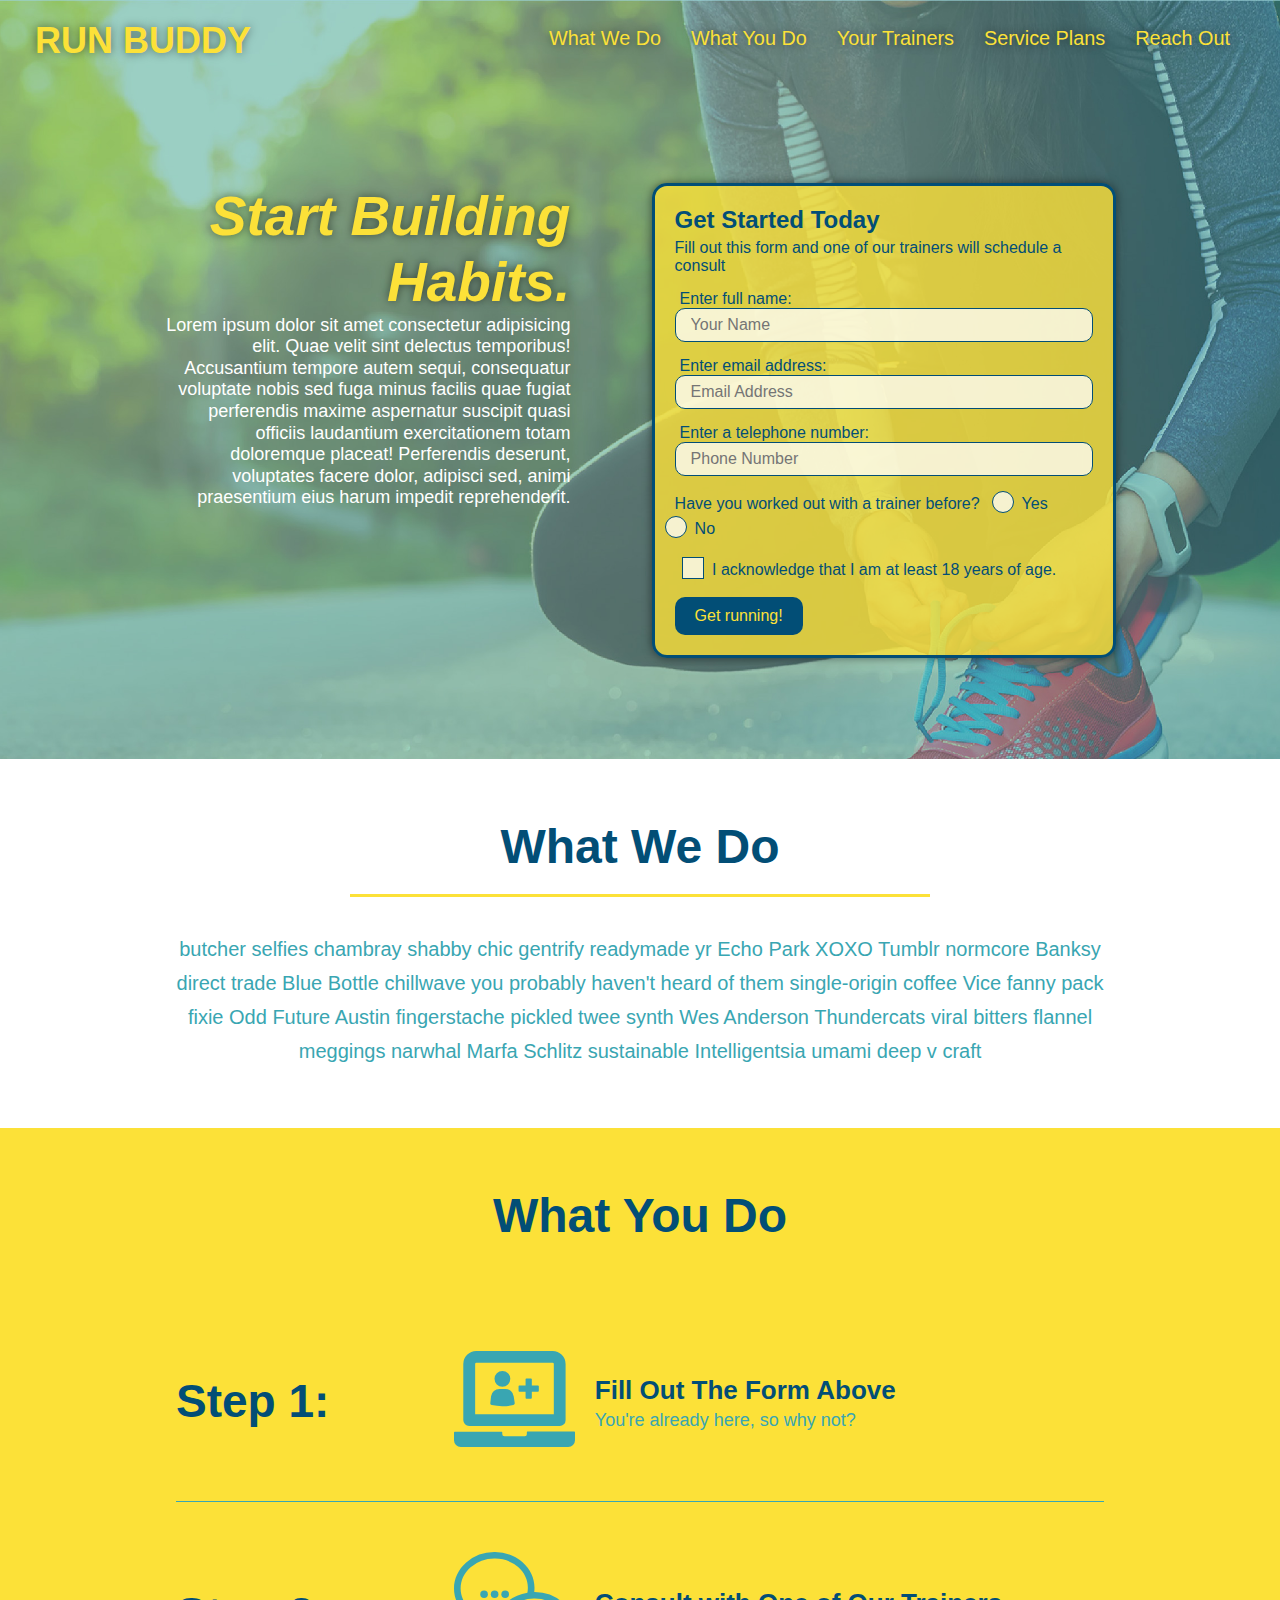
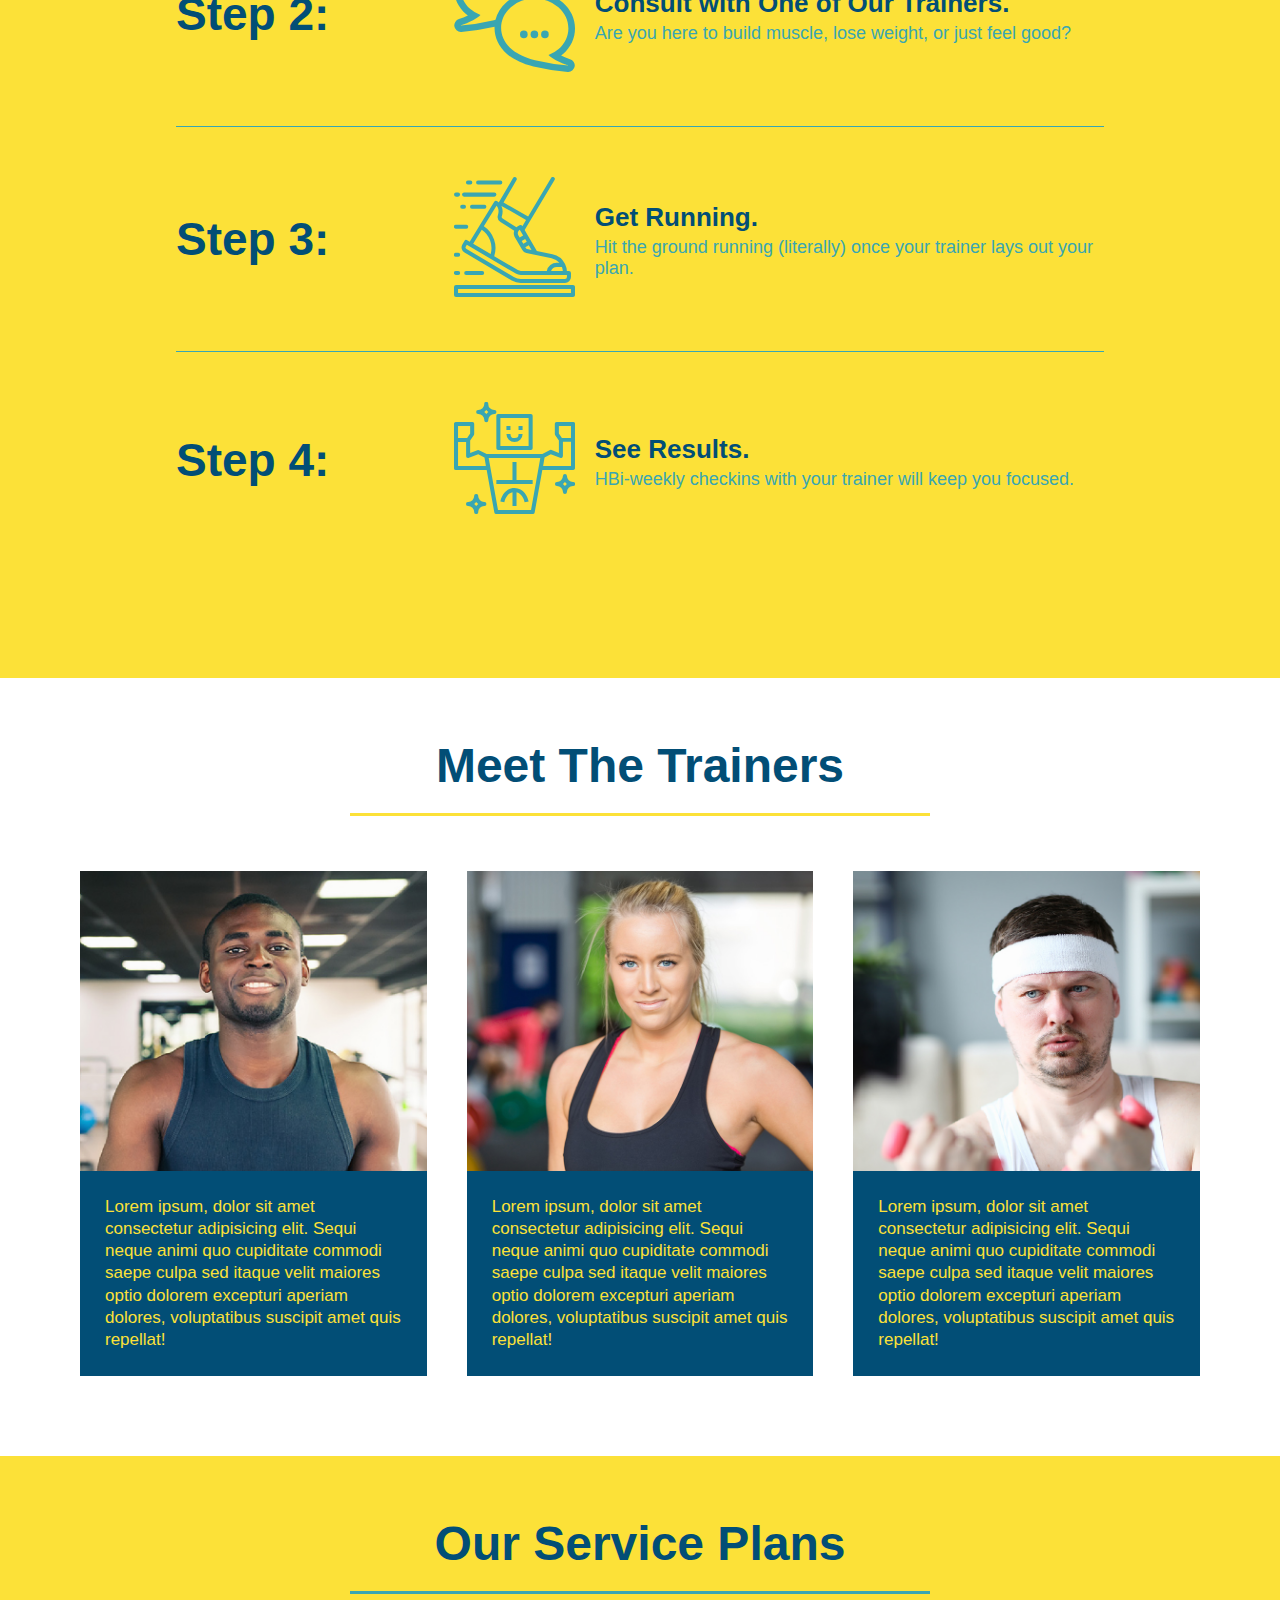
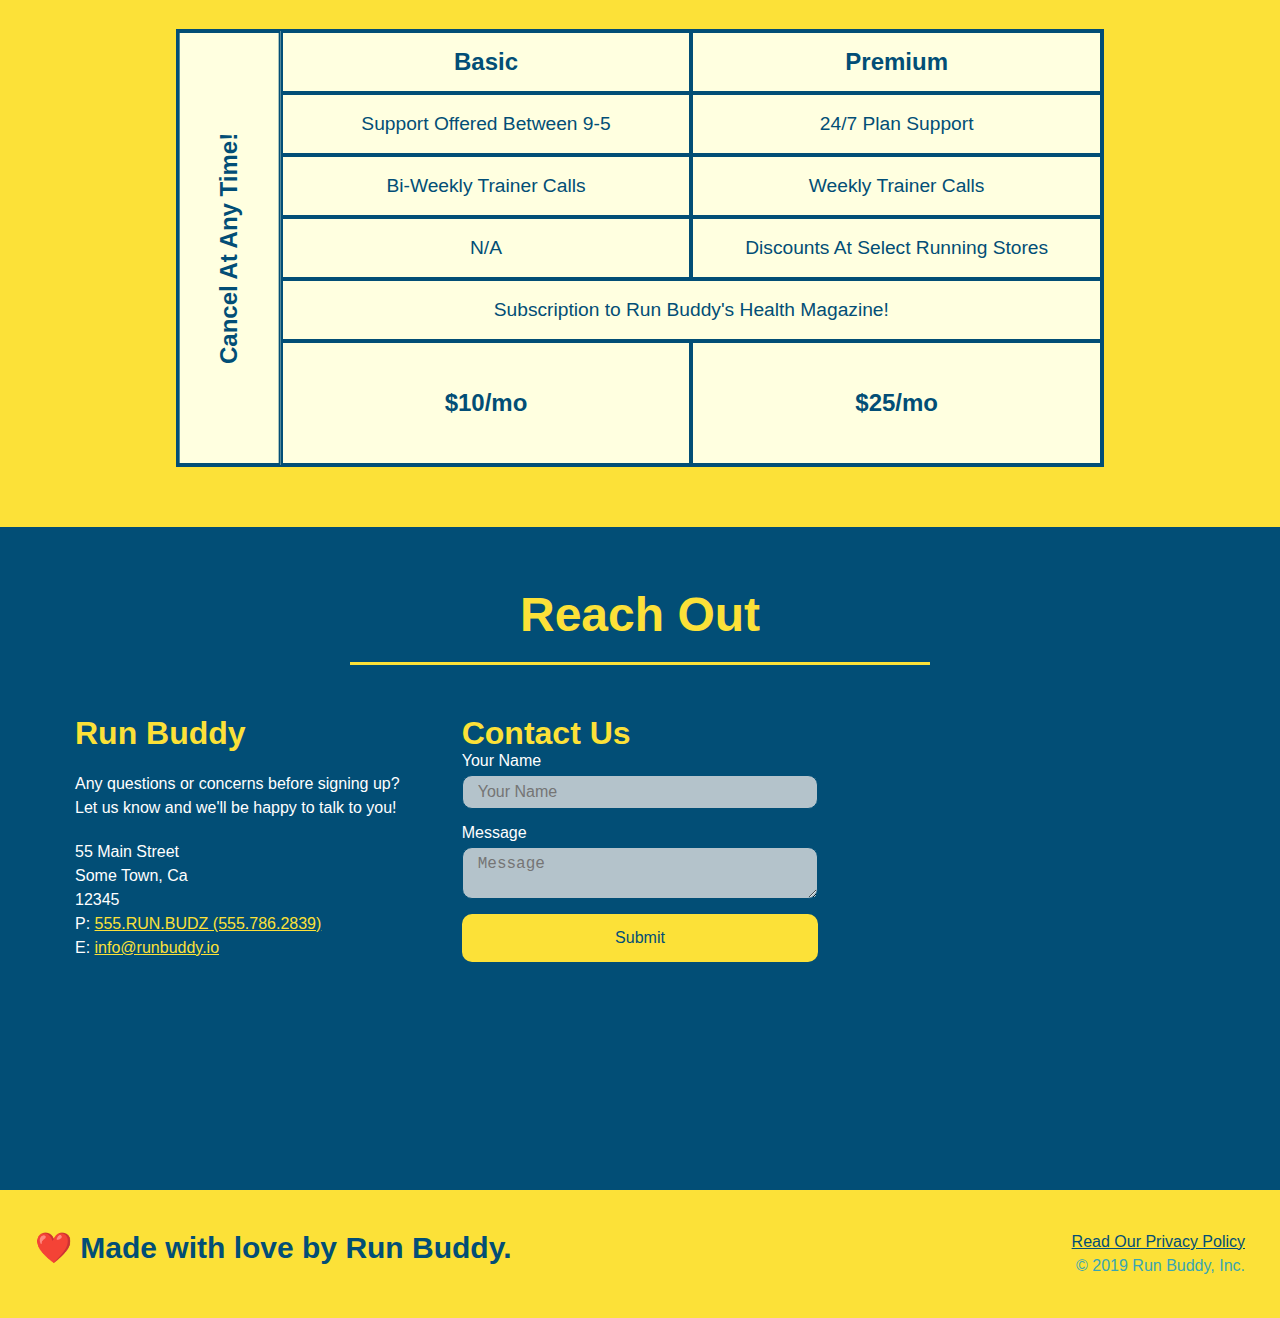
<file: index.html>
<!DOCTYPE html>
<html lang="en">

<head>
  <meta charset="UTF-8" />
  <title>Run Buddy</title>
  <meta name="viewport" content="width=device-width, initial-scale=1.0" />
  <link rel="stylesheet" href="./assets/css/style.css" />
</head>

<body>
  <!-- navigation -->
  <header>
    <h1>
      <a href="/">
        RUN BUDDY
      </a>
    </h1>
    <nav>
      <!-- Unordered list element -->
      <ul>
        <!-- List item element-->
        <li>
          <!-- Anchor element -->
          <a href="#what-we-do">What We Do</a>
        </li>
        <li>
          <a href="#what-you-do">What You Do</a>
        </li>
        <li>
          <a href="#your-trainers">Your Trainers</a>
        </li>
        <li>
          <a href="#service-plans">Service Plans</a>
        </li>
        <li>
          <a href="#reach-out">Reach Out</a>
        </li>
      </ul>
    </nav>
  </header>

  <!-- hero/jumbotron -->
  <section class="hero">
    <div class="hero-cta">
      <h2> Start Building Habits. </h2>
        <p> Lorem ipsum dolor sit amet consectetur adipisicing elit. 
          Quae velit sint delectus temporibus! Accusantium tempore autem sequi, consequatur voluptate nobis sed fuga minus facilis quae fugiat perferendis 
          maxime aspernatur suscipit quasi officiis laudantium exercitationem totam doloremque placeat! Perferendis deserunt, voluptates facere dolor, adipisci sed, 
          animi praesentium eius harum impedit reprehenderit.
        </p>
    </div>    
    <div class="hero-form">
      <h3>Get Started Today</h3>
      <p>Fill out this form and one of our trainers will schedule a consult</p>
      <form>
        <label for="name">Enter full name:</label>
        <input type="text" placeholder="Your Name" name="name" id="name" class="form-input" />
        <label for="email">Enter email address:</label>
        <input type="text" placeholder="Email Address" name="email" id="email" class="form-input" />
        <label for="phone">Enter a telephone number:</label>
        <input type="text" placeholder="Phone Number" name="phone" id="phone" class="form-input" />
        <p>
          Have you worked out with a trainer before?
          <span class="radio-wrapper">
            <input type="radio" name="trainer-confirm" id="trainer-yes" />
            <label for="trainer-yes">Yes</label>
          </span>
          <span class="radio-wrapper">
            <input type="radio" name="trainer-confirm" id="trainer-no" />
            <label for="trainer-no">No</label>
          </span>
        </p>
        <p>
          <span class="checkbox-wrapper">
            <input type="checkbox" name="age-confirm" id="checkbox" />
            <label for="checkbox">I acknowledge that I am at least 18 years of age.</label>
          </span>
        </p>
        <button type="submit">
          Get running!
        </button>
      </form>
    </div>
  </section>

  <!-- "what we do" section -->
  <section id="what-we-do" class="intro">
    <div class="flex-row">
      <h2 class="section-title primary-border">
        What We Do
      </h2>
    </div>
    <div class="flex-row">
      <p>
        butcher selfies chambray shabby chic gentrify readymade yr Echo Park XOXO Tumblr normcore Banksy direct trade Blue
        Bottle chillwave you probably haven't heard of them single-origin coffee Vice fanny pack fixie Odd Future Austin
        fingerstache pickled twee synth Wes Anderson Thundercats viral bitters flannel meggings narwhal Marfa Schlitz
        sustainable Intelligentsia umami deep v craft
      </p>
    </div>
  </section>

  <!-- "what you do" section -->
  <section id="what-you-do" class="steps">
    <div class="flex-row">
      <h2 class="section-title primary-border">
        What You Do
      </h2>
    </div>

    <div class="step">
      <h3>Step 1: </h3>
      <div class="step-info">
        <div class="step-img">
          <img src="./assets/images/step-1.svg" alt="" />
        </div>
        <div class="step-text">
          <h4>Fill Out The Form Above</h4>
          <p>You're already here, so why not?</p>
        </div>
      </div>
    </div>

    <div class="step">
      <h3>Step 2: </h3>
      <div class="step-info">
        <div class="step-img">
          <img src="./assets/images/step-2.svg" alt="" />
        </div>
        <div class="step-text">
          <h4>Consult with One of Our Trainers.</h4>
          <p>Are you here to build muscle, lose weight, or just feel good?</p>
        </div>
      </div>
    </div>
  
    <div class="step">
      <h3>Step 3: </h3>
      <div class="step-info">
        <div class="step-img">
          <img src="./assets/images/step-3.svg" alt="" />
        </div>
        <div class="step-text">
          <h4>Get Running.</h4>
          <p>Hit the ground running (literally) once your trainer lays out your plan.</p>
        </div>
      </div>
    </div>
    
    <div class="step">
      <h3>Step 4: </h3>
      <div class="step-info">
        <div class="step-img">
          <img src="./assets/images/step-4.svg" alt="" />
        </div>
        <div class="step-text">
          <h4>See Results.</h4>
          <p>HBi-weekly checkins with your trainer will keep you focused.</p>
        </div>
      </div>
    </div>
    
  </section>

  <!-- "meet the trainers" section -->
  <section id="your-trainers">
    <div class="flex-row">
      <h2 class="section-title primary-border">
        Meet The Trainers
      </h2>
    </div>
    
    <div class="trainers">
      <article class="trainer">
        <!--<img src="./assets/images/trainer-1.jpg" alt="Arron Stephens in his workout clothes, ready to pump iron" />-->
        <div class="trainer-img trainer-1">
          <div>
            <h3>Arron Stephens</h3>
            <h4>Speed / Strength</h4>
          </div>
        </div>
        <div class="trainer-bio">
          <h3>Arron Stephens</h3>
          <h4>Speed / Strength</h4>
          <p>
            Lorem ipsum, dolor sit amet consectetur adipisicing elit. Sequi neque animi quo cupiditate commodi saepe culpa
            sed
            itaque velit maiores optio dolorem excepturi aperiam dolores, voluptatibus suscipit amet quis repellat!
          </p>
        </div>
      </article>
  
      <!-- second trainer bio -->
      <article class="trainer">
        <!--<img src="./assets/images/trainer-2.jpg" alt="Joanna Gill cooling off after a workout" />-->
        <div class="trainer-img trainer-2">
          <div>
            <h3>Joanna Gill</h3>
            <h4>Endurance</h4>
          </div>
        </div>
        <div class="trainer-bio">
          <h3>Joanna Gill</h3>
          <h4>Endurance</h4>
          <p>
            Lorem ipsum, dolor sit amet consectetur adipisicing elit. Sequi neque animi quo cupiditate commodi saepe culpa
            sed
            itaque velit maiores optio dolorem excepturi aperiam dolores, voluptatibus suscipit amet quis repellat!
          </p>
        </div> 
      </article>
  
      <!-- third trainer bio -->
      <article class="trainer">
        <!--<img src="./assets/images/trainer-3.jpg"
          alt="Harry Smith wearing a headband and lifting comically small pink weights" />-->
        <div class="trainer-img trainer-3">
          <div>
            <h3>Harry "the Headband" Smith</h3>
            <h4>Strength</h4>
          </div>
        </div> 
        <div class="trainer-bio">  
          <h3>Harry "the Headband" Smith</h3>
          <h4>Strength</h4>
          <p>
            Lorem ipsum, dolor sit amet consectetur adipisicing elit. Sequi neque animi quo cupiditate commodi saepe culpa
            sed
            itaque velit maiores optio dolorem excepturi aperiam dolores, voluptatibus suscipit amet quis repellat!
          </p>
        </div>
      </article>
    </div>
    
  </section>

  <!--Grid for "Price Plan"-->
  <section id="service-plans" class="services">
    
      <h2 class="section-title secondary-border">
        Our Service Plans
      </h2>
      <div class="service-grid-wrapper">
        <div class=service-grid-container>
          <!-- Headers -->
          <div class="service-grid-item grid-head basic">
            Basic
          </div>

          <div class="service-grid-item grid-head premium">
            Premium
          </div>

          <!-- Body -->
          <div class="service-grid-item basic">
            Support Offered Between 9-5
          </div>

          <div class="service-grid-item premium">
            24/7 Plan Support
          </div>

          <div class="service-grid-item basic">
            Bi-Weekly Trainer Calls
          </div>

          <div class="service-grid-item premium">
            Weekly Trainer Calls
          </div>

          <div class="service-grid-item basic">
            N/A
          </div>

          <div class="service-grid-item premium">
            Discounts At Select Running Stores
          </div>

          <div class="service-grid-item both">
            Subscription to Run Buddy's Health Magazine!
          </div>

          <div class="service-grid-item grid-price basic">
            $10/mo
          </div>

          <div class="service-grid-item grid-price premium">
            $25/mo
          </div>

          <div class="service-grid-item cancel">
            Cancel At Any Time!
          </div>
        </div>
      </div>
  </section>

  <!-- "reach out" section -->
  <section id="reach-out" class="contact">
    <div class="flex-row">
      <h2 class="section-title primary-border">
        Reach Out
      </h2>
    </div>
    <div class="contact-info">
      <div>
        <h3>Run Buddy</h3>
        <p>
          Any questions or concerns before signing up?
          <br />
          Let us know and we'll be happy to talk to you!
        </p>

        <address>
          55 Main Street <br />
          Some Town, Ca <br />
          12345<br />
          P: <a href="tel:555.RUN.BUDZ">555.RUN.BUDZ (555.786.2839)</a> <br />
          E: <a href="mailto:info@runbuddy.io">info@runbuddy.io</a>
        </address>
      </div>
 
      <div class="contact-form">
        <h3>Contact Us</h3>
        <form>
           <label for="contact-name">Your Name</label>
           <input type="text" id="contact-name" placeholder="Your Name" />
      
           <label for="contact-message">Message</label>
           <textarea id="contact-message" placeholder="Message"></textarea>
      
           <button type="submit">Submit</button>
          </form>
      </div>

      <iframe
      src="https://www.google.com/maps/embed?pb=!1m14!1m12!1m3!1d12182.30520634488!2d-74.0652613!3d40.2407219!2m3!1f0!2f0!3f0!3m2!1i1024!2i768!4f13.1!5e0!3m2!1sen!2sus!4v1561060983193!5m2!1sen!2sus"
      frameborder="0" style="border:0" allowfullscreen>
      </iframe>

     
    </div>
  </section>

  <!-- footer -->
  <footer>
    <h2>❤️ Made with love by Run Buddy.</h2>
    <div>
      <a href="./privacy-policy.html">Read Our Privacy Policy</a><br />
      &copy; 2019 Run Buddy, Inc.
    </div>
  </footer>
</body>

</html>
</file>
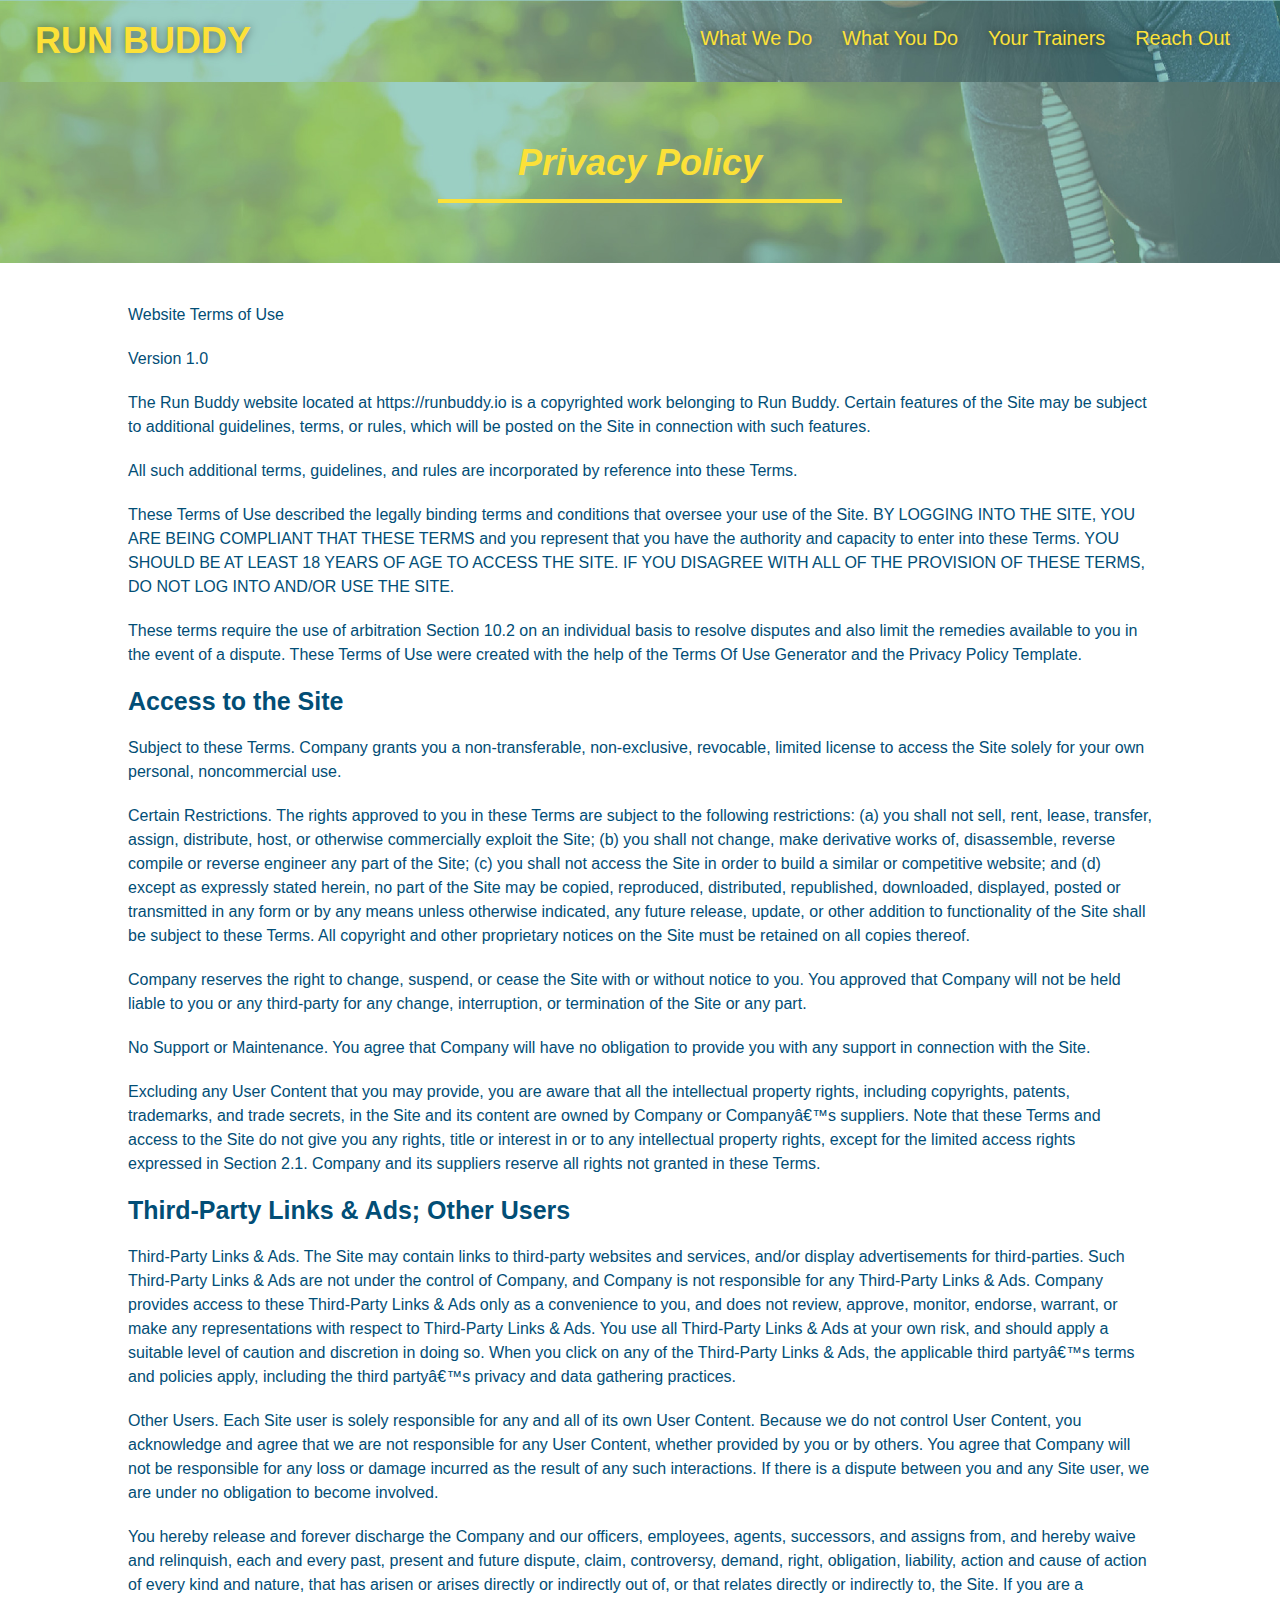
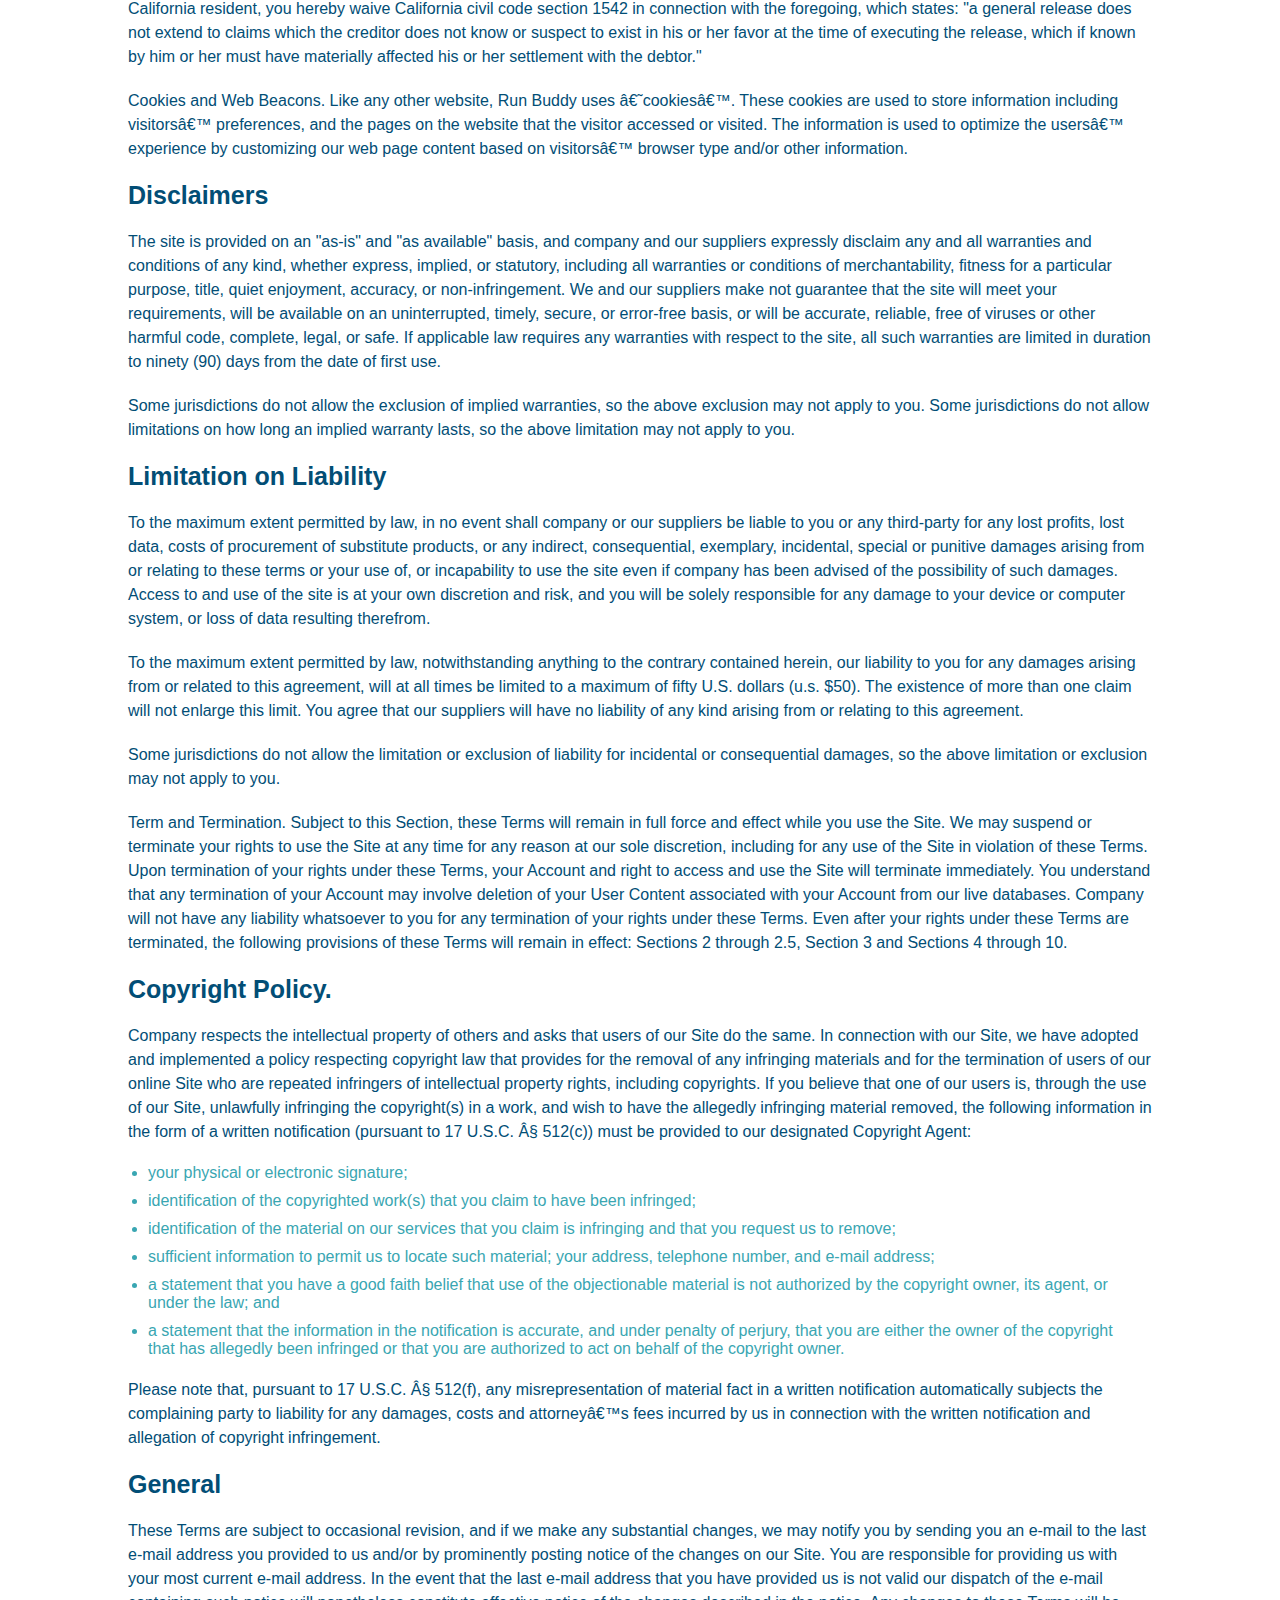
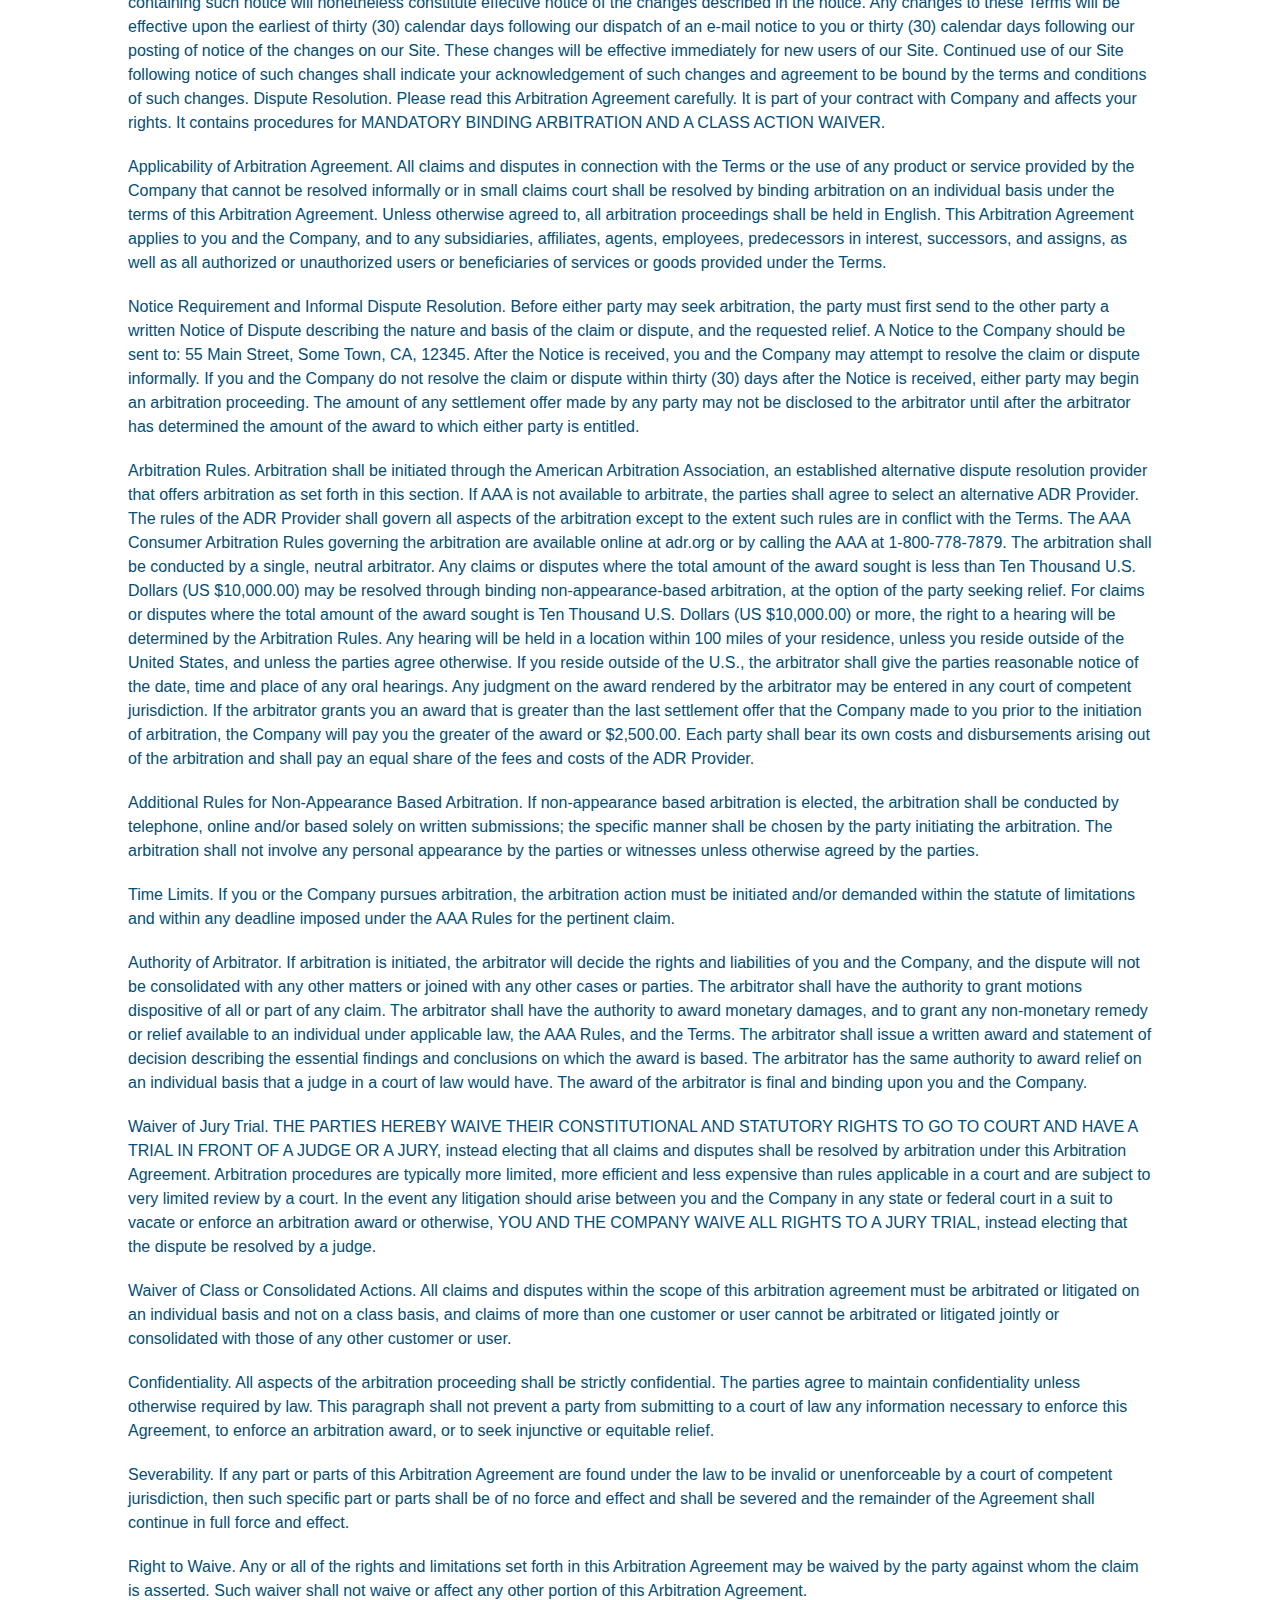
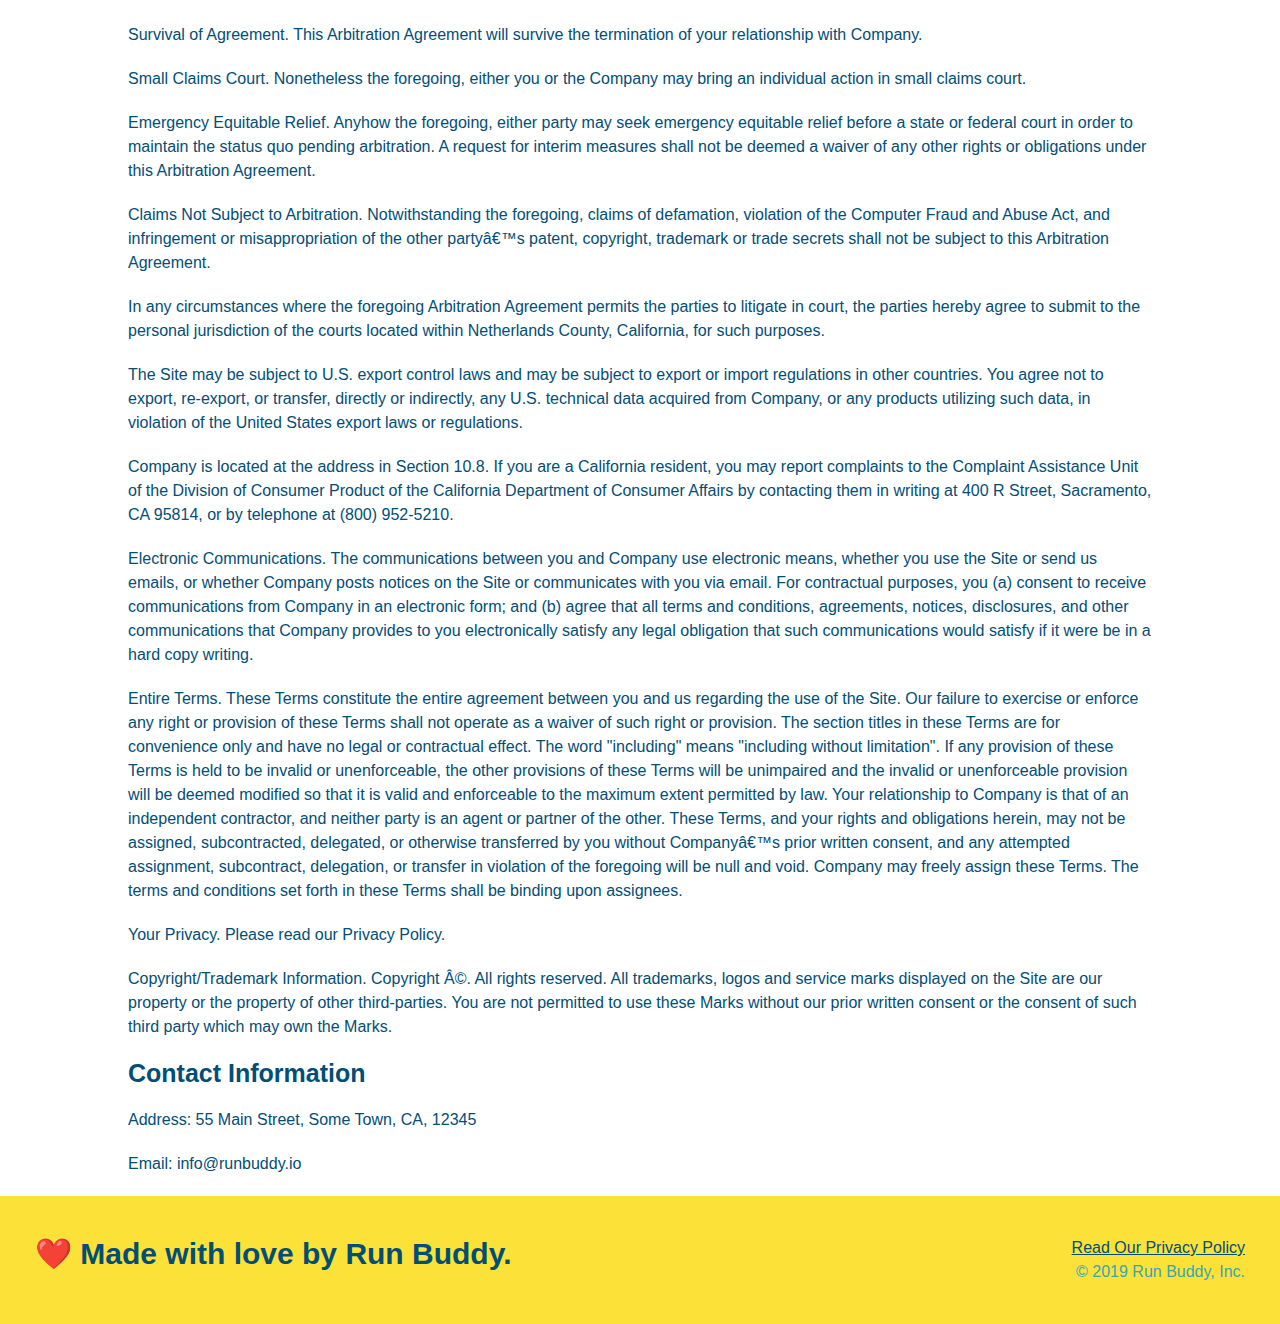
<file: privacy-policy.html>
<!DOCTYPE html>
<html lang="en">

<head>
  <meta charset="UTF-8" />
  <title>Privacy Policy - Run Buddy</title>
  <meta name="viewport" content="width=device-width, initial-scale=1.0" />
  <link rel="stylesheet" href="./assets/css/style.css" />
  <link rel="stylesheet" href="./assets/css/secondary-styles.css" />

</head>

<body>
  <header>
    <h1>
      <a href="/">
        RUN BUDDY
      </a>
    </h1>
    <nav>
      <!-- Unordered list element -->
      <ul>
        <!-- List item element-->
        <li>
          <!-- Anchor element -->
          <a href="./index.html#what-we-do">What We Do</a>
        </li>
        <li>
          <a href="./index.html#what-you-do">What You Do</a>
        </li>
        <li>
          <a href="./index.html#your-trainers">Your Trainers</a>
        </li>
        <li>
          <a href="./index.html#reach-out">Reach Out</a>
        </li>
      </ul>
    </nav>
  </header>

  <section class="hero">
    <h2 class="page-title">
      Privacy Policy
    </h2>
  </section>

  <article class="secondary-content">

    <p>
      Website Terms of Use
    </p>

    <p>
      Version 1.0
    </p>

    <p>
      The Run Buddy website located at https://runbuddy.io is a copyrighted work belonging to Run Buddy. Certain
      features of the Site may be subject to additional guidelines, terms, or rules, which will be posted on the Site
      in connection with such features.
    </p>

    <p>
      All such additional terms, guidelines, and rules are incorporated by reference into these Terms.
    </p>

    <p>
      These Terms of Use described the legally binding terms and conditions that oversee your use of the Site. BY
      LOGGING INTO THE SITE, YOU ARE BEING COMPLIANT THAT THESE TERMS and you represent that you have the authority
      and capacity to enter into these Terms. YOU SHOULD BE AT LEAST 18 YEARS OF AGE TO ACCESS THE SITE. IF YOU
      DISAGREE WITH ALL OF THE PROVISION OF THESE TERMS, DO NOT LOG INTO AND/OR USE THE SITE.
    </p>

    <p>
      These terms require the use of arbitration Section 10.2 on an individual basis to resolve disputes and also
      limit the remedies available to you in the event of a dispute. These Terms of Use were created with the help of
      the Terms Of Use Generator and the Privacy Policy Template.
    </p>

    <h3>
      Access to the Site
    </h3>

    <p>
      Subject to these Terms. Company grants you a non-transferable, non-exclusive, revocable, limited license to
      access the Site solely for your own personal, noncommercial use.
    </p>

    <p>
      Certain Restrictions. The rights approved to you in these Terms are subject to the following restrictions: (a)
      you shall not sell, rent, lease, transfer, assign, distribute, host, or otherwise commercially exploit the Site;
      (b) you shall not change, make derivative works of, disassemble, reverse compile or reverse engineer any part of
      the Site; (c) you shall not access the Site in order to build a similar or competitive website; and (d) except
      as expressly stated herein, no part of the Site may be copied, reproduced, distributed, republished, downloaded,
      displayed, posted or transmitted in any form or by any means unless otherwise indicated, any future release,
      update, or other addition to functionality of the Site shall be subject to these Terms. All copyright and other
      proprietary notices on the Site must be retained on all copies thereof.
    </p>

    <p>
      Company reserves the right to change, suspend, or cease the Site with or without notice to you. You approved
      that Company will not be held liable to you or any third-party for any change, interruption, or termination of
      the Site or any part.
    </p>

    <p>
      No Support or Maintenance. You agree that Company will have no obligation to provide you with any support in
      connection with the Site.
    </p>

    <p>
      Excluding any User Content that you may provide, you are aware that all the intellectual property rights,
      including copyrights, patents, trademarks, and trade secrets, in the Site and its content are owned by Company
      or Companyâ€™s suppliers. Note that these Terms and access to the Site do not give you any rights, title or
      interest in or to any intellectual property rights, except for the limited access rights expressed in Section
      2.1. Company and its suppliers reserve all rights not granted in these Terms.
    </p>

    <h3>
      Third-Party Links & Ads; Other Users
    </h3>

    <p>
      Third-Party Links & Ads. The Site may contain links to third-party websites and services, and/or display
      advertisements for third-parties. Such Third-Party Links & Ads are not under the control of Company, and Company
      is not responsible for any Third-Party Links & Ads. Company provides access to these Third-Party Links & Ads
      only as a convenience to you, and does not review, approve, monitor, endorse, warrant, or make any
      representations with respect to Third-Party Links & Ads. You use all Third-Party Links & Ads at your own risk,
      and should apply a suitable level of caution and discretion in doing so. When you click on any of the
      Third-Party Links & Ads, the applicable third partyâ€™s terms and policies apply, including the third partyâ€™s
      privacy and data gathering practices.
    </p>

    <p>
      Other Users. Each Site user is solely responsible for any and all of its own User Content. Because we do not
      control User Content, you acknowledge and agree that we are not responsible for any User Content, whether
      provided by you or by others. You agree that Company will not be responsible for any loss or damage incurred as
      the result of any such interactions. If there is a dispute between you and any Site user, we are under no
      obligation to become involved.
    </p>

    <p>
      You hereby release and forever discharge the Company and our officers, employees, agents, successors, and
      assigns from, and hereby waive and relinquish, each and every past, present and future dispute, claim,
      controversy, demand, right, obligation, liability, action and cause of action of every kind and nature, that has
      arisen or arises directly or indirectly out of, or that relates directly or indirectly to, the Site. If you are
      a California resident, you hereby waive California civil code section 1542 in connection with the foregoing,
      which states: "a general release does not extend to claims which the creditor does not know or suspect to exist
      in his or her favor at the time of executing the release, which if known by him or her must have materially
      affected his or her settlement with the debtor."
    </p>

    <p>
      Cookies and Web Beacons. Like any other website, Run Buddy uses â€˜cookiesâ€™. These cookies are used to store
      information including visitorsâ€™ preferences, and the pages on the website that the visitor accessed or visited.
      The information is used to optimize the usersâ€™ experience by customizing our web page content based on
      visitorsâ€™
      browser type and/or other information.
    </p>

    <h3>
      Disclaimers
    </h3>

    <p>
      The site is provided on an "as-is" and "as available" basis, and company and our suppliers expressly disclaim
      any and all warranties and conditions of any kind, whether express, implied, or statutory, including all
      warranties or conditions of merchantability, fitness for a particular purpose, title, quiet enjoyment, accuracy,
      or non-infringement. We and our suppliers make not guarantee that the site will meet your requirements, will be
      available on an uninterrupted, timely, secure, or error-free basis, or will be accurate, reliable, free of
      viruses or other harmful code, complete, legal, or safe. If applicable law requires any warranties with respect
      to the site, all such warranties are limited in duration to ninety (90) days from the date of first use.
    </p>

    <p>
      Some jurisdictions do not allow the exclusion of implied warranties, so the above exclusion may not apply to
      you. Some jurisdictions do not allow limitations on how long an implied warranty lasts, so the above limitation
      may not apply to you.
    </p>

    <h3>
      Limitation on Liability
    </h3>

    <p>
      To the maximum extent permitted by law, in no event shall company or our suppliers be liable to you or any
      third-party for any lost profits, lost data, costs of procurement of substitute products, or any indirect,
      consequential, exemplary, incidental, special or punitive damages arising from or relating to these terms or
      your use of, or incapability to use the site even if company has been advised of the possibility of such
      damages. Access to and use of the site is at your own discretion and risk, and you will be solely responsible
      for any damage to your device or computer system, or loss of data resulting therefrom.
    </p>

    <p>
      To the maximum extent permitted by law, notwithstanding anything to the contrary contained herein, our liability
      to you for any damages arising from or related to this agreement, will at all times be limited to a maximum of
      fifty U.S. dollars (u.s. $50). The existence of more than one claim will not enlarge this limit. You agree that
      our suppliers will have no liability of any kind arising from or relating to this agreement.
    </p>

    <p>
      Some jurisdictions do not allow the limitation or exclusion of liability for incidental or consequential
      damages, so the above limitation or exclusion may not apply to you.
    </p>

    <p>
      Term and Termination. Subject to this Section, these Terms will remain in full force and effect while you use
      the Site. We may suspend or terminate your rights to use the Site at any time for any reason at our sole
      discretion, including for any use of the Site in violation of these Terms. Upon termination of your rights under
      these Terms, your Account and right to access and use the Site will terminate immediately. You understand that
      any termination of your Account may involve deletion of your User Content associated with your Account from our
      live databases. Company will not have any liability whatsoever to you for any termination of your rights under
      these Terms. Even after your rights under these Terms are terminated, the following provisions of these Terms
      will remain in effect: Sections 2 through 2.5, Section 3 and Sections 4 through 10.
    </p>

    <h3>
      Copyright Policy.
    </h3>

    <p>
      Company respects the intellectual property of others and asks that users of our Site do the same. In connection
      with our Site, we have adopted and implemented a policy respecting copyright law that provides for the removal
      of any infringing materials and for the termination of users of our online Site who are repeated infringers of
      intellectual property rights, including copyrights. If you believe that one of our users is, through the use of
      our Site, unlawfully infringing the copyright(s) in a work, and wish to have the allegedly infringing material
      removed, the following information in the form of a written notification (pursuant to 17 U.S.C. Â§ 512(c)) must
      be provided to our designated Copyright Agent:
    </p>

    <ul>
      <li>
        your physical or electronic signature;
      </li>
      <li>
        identification of the copyrighted work(s) that you claim to have been infringed;
      </li>
      <li>
        identification of the material on our services that you claim is infringing and that you request us to remove;
      </li>
      <li>
        sufficient information to permit us to locate such material; your address, telephone number, and e-mail
        address;
      </li>
      <li>
        a statement that you have a good faith belief that use of the objectionable material is not authorized by the
        copyright owner, its agent, or under the law; and
      </li>
      <li>
        a statement that the information in the notification is accurate, and under penalty of perjury, that you are
        either the owner of the copyright that has allegedly been infringed or that you are authorized to act on
        behalf of the copyright owner.
      </li>
    </ul>

    <p>
      Please note that, pursuant to 17 U.S.C. Â§ 512(f), any misrepresentation of material fact in a written
      notification automatically subjects the complaining party to liability for any damages, costs and attorneyâ€™s
      fees incurred by us in connection with the written notification and allegation of copyright infringement.
    </p>

    <h3>
      General
    </h3>

    <p>
      These Terms are subject to occasional revision, and if we make any substantial changes, we may notify you by
      sending you an e-mail to the last e-mail address you provided to us and/or by prominently posting notice of the
      changes on our Site. You are responsible for providing us with your most current e-mail address. In the event
      that the last e-mail address that you have provided us is not valid our dispatch of the e-mail containing such
      notice will nonetheless constitute effective notice of the changes described in the notice. Any changes to these
      Terms will be effective upon the earliest of thirty (30) calendar days following our dispatch of an e-mail
      notice to you or thirty (30) calendar days following our posting of notice of the changes on our Site. These
      changes will be effective immediately for new users of our Site. Continued use of our Site following notice of
      such changes shall indicate your acknowledgement of such changes and agreement to be bound by the terms and
      conditions of such changes. Dispute Resolution. Please read this Arbitration Agreement carefully. It is part of
      your contract with Company and affects your rights. It contains procedures for MANDATORY BINDING ARBITRATION AND
      A CLASS ACTION WAIVER.
    </p>

    <p>
      Applicability of Arbitration Agreement. All claims and disputes in connection with the Terms or the use of any
      product or service provided by the Company that cannot be resolved informally or in small claims court shall be
      resolved by binding arbitration on an individual basis under the terms of this Arbitration Agreement. Unless
      otherwise agreed to, all arbitration proceedings shall be held in English. This Arbitration Agreement applies to
      you and the Company, and to any subsidiaries, affiliates, agents, employees, predecessors in interest,
      successors, and assigns, as well as all authorized or unauthorized users or beneficiaries of services or goods
      provided under the Terms.
    </p>

    <p>
      Notice Requirement and Informal Dispute Resolution. Before either party may seek arbitration, the party must
      first send to the other party a written Notice of Dispute describing the nature and basis of the claim or
      dispute, and the requested relief. A Notice to the Company should be sent to: 55 Main Street, Some Town, CA,
      12345. After the Notice is received, you and the Company may attempt to resolve the claim or dispute informally.
      If you and the Company do not resolve the claim or dispute within thirty (30) days after the Notice is received,
      either party may begin an arbitration proceeding. The amount of any settlement offer made by any party may not
      be disclosed to the arbitrator until after the arbitrator has determined the amount of the award to which either
      party is entitled.
    </p>

    <p>
      Arbitration Rules. Arbitration shall be initiated through the American Arbitration Association, an established
      alternative dispute resolution provider that offers arbitration as set forth in this section. If AAA is not
      available to arbitrate, the parties shall agree to select an alternative ADR Provider. The rules of the ADR
      Provider shall govern all aspects of the arbitration except to the extent such rules are in conflict with the
      Terms. The AAA Consumer Arbitration Rules governing the arbitration are available online at adr.org or by
      calling the AAA at 1-800-778-7879. The arbitration shall be conducted by a single, neutral arbitrator. Any
      claims or disputes where the total amount of the award sought is less than Ten Thousand U.S. Dollars (US
      $10,000.00) may be resolved through binding non-appearance-based arbitration, at the option of the party seeking
      relief. For claims or disputes where the total amount of the award sought is Ten Thousand U.S. Dollars (US
      $10,000.00) or more, the right to a hearing will be determined by the Arbitration Rules. Any hearing will be
      held in a location within 100 miles of your residence, unless you reside outside of the United States, and
      unless the parties agree otherwise. If you reside outside of the U.S., the arbitrator shall give the parties
      reasonable notice of the date, time and place of any oral hearings. Any judgment on the award rendered by the
      arbitrator may be entered in any court of competent jurisdiction. If the arbitrator grants you an award that is
      greater than the last settlement offer that the Company made to you prior to the initiation of arbitration, the
      Company will pay you the greater of the award or $2,500.00. Each party shall bear its own costs and
      disbursements arising out of the arbitration and shall pay an equal share of the fees and costs of the ADR
      Provider.
    </p>

    <p>
      Additional Rules for Non-Appearance Based Arbitration. If non-appearance based arbitration is elected, the
      arbitration shall be conducted by telephone, online and/or based solely on written submissions; the specific
      manner shall be chosen by the party initiating the arbitration. The arbitration shall not involve any personal
      appearance by the parties or witnesses unless otherwise agreed by the parties.
    </p>

    <p>
      Time Limits. If you or the Company pursues arbitration, the arbitration action must be initiated and/or demanded
      within the statute of limitations and within any deadline imposed under the AAA Rules for the pertinent claim.
    </p>

    <p>
      Authority of Arbitrator. If arbitration is initiated, the arbitrator will decide the rights and liabilities of
      you and the Company, and the dispute will not be consolidated with any other matters or joined with any other
      cases or parties. The arbitrator shall have the authority to grant motions dispositive of all or part of any
      claim. The arbitrator shall have the authority to award monetary damages, and to grant any non-monetary remedy
      or relief available to an individual under applicable law, the AAA Rules, and the Terms. The arbitrator shall
      issue a written award and statement of decision describing the essential findings and conclusions on which the
      award is based. The arbitrator has the same authority to award relief on an individual basis that a judge in a
      court of law would have. The award of the arbitrator is final and binding upon you and the Company.
    </p>

    <p>
      Waiver of Jury Trial. THE PARTIES HEREBY WAIVE THEIR CONSTITUTIONAL AND STATUTORY RIGHTS TO GO TO COURT AND HAVE
      A TRIAL IN FRONT OF A JUDGE OR A JURY, instead electing that all claims and disputes shall be resolved by
      arbitration under this Arbitration Agreement. Arbitration procedures are typically more limited, more efficient
      and less expensive than rules applicable in a court and are subject to very limited review by a court. In the
      event any litigation should arise between you and the Company in any state or federal court in a suit to vacate
      or enforce an arbitration award or otherwise, YOU AND THE COMPANY WAIVE ALL RIGHTS TO A JURY TRIAL, instead
      electing that the dispute be resolved by a judge.
    </p>

    <p>
      Waiver of Class or Consolidated Actions. All claims and disputes within the scope of this arbitration agreement
      must be arbitrated or litigated on an individual basis and not on a class basis, and claims of more than one
      customer or user cannot be arbitrated or litigated jointly or consolidated with those of any other customer or
      user.
    </p>

    <p>
      Confidentiality. All aspects of the arbitration proceeding shall be strictly confidential. The parties agree to
      maintain confidentiality unless otherwise required by law. This paragraph shall not prevent a party from
      submitting to a court of law any information necessary to enforce this Agreement, to enforce an arbitration
      award, or to seek injunctive or equitable relief.
    </p>

    <p>
      Severability. If any part or parts of this Arbitration Agreement are found under the law to be invalid or
      unenforceable by a court of competent jurisdiction, then such specific part or parts shall be of no force and
      effect and shall be severed and the remainder of the Agreement shall continue in full force and effect.
    </p>

    <p>
      Right to Waive. Any or all of the rights and limitations set forth in this Arbitration Agreement may be waived
      by the party against whom the claim is asserted. Such waiver shall not waive or affect any other portion of this
      Arbitration Agreement.
    </p>

    <p>
      Survival of Agreement. This Arbitration Agreement will survive the termination of your relationship with
      Company.
    </p>

    <p>
      Small Claims Court. Nonetheless the foregoing, either you or the Company may bring an individual action in small
      claims court.
    </p>

    <p>
      Emergency Equitable Relief. Anyhow the foregoing, either party may seek emergency equitable relief before a
      state or federal court in order to maintain the status quo pending arbitration. A request for interim measures
      shall not be deemed a waiver of any other rights or obligations under this Arbitration Agreement.
    </p>

    <p>
      Claims Not Subject to Arbitration. Notwithstanding the foregoing, claims of defamation, violation of the
      Computer Fraud and Abuse Act, and infringement or misappropriation of the other partyâ€™s patent, copyright,
      trademark or trade secrets shall not be subject to this Arbitration Agreement.
    </p>

    <p>
      In any circumstances where the foregoing Arbitration Agreement permits the parties to litigate in court, the
      parties hereby agree to submit to the personal jurisdiction of the courts located within Netherlands County,
      California, for such purposes.
    </p>

    <p>
      The Site may be subject to U.S. export control laws and may be subject to export or import regulations in other
      countries. You agree not to export, re-export, or transfer, directly or indirectly, any U.S. technical data
      acquired from Company, or any products utilizing such data, in violation of the United States export laws or
      regulations.
    </p>

    <p>
      Company is located at the address in Section 10.8. If you are a California resident, you may report complaints
      to the Complaint Assistance Unit of the Division of Consumer Product of the California Department of Consumer
      Affairs by contacting them in writing at 400 R Street, Sacramento, CA 95814, or by telephone at (800) 952-5210.
    </p>

    <p>
      Electronic Communications. The communications between you and Company use electronic means, whether you use the
      Site or send us emails, or whether Company posts notices on the Site or communicates with you via email. For
      contractual purposes, you (a) consent to receive communications from Company in an electronic form; and (b)
      agree that all terms and conditions, agreements, notices, disclosures, and other communications that Company
      provides to you electronically satisfy any legal obligation that such communications would satisfy if it were be
      in a hard copy writing.
    </p>

    <p>
      Entire Terms. These Terms constitute the entire agreement between you and us regarding the use of the Site. Our
      failure to exercise or enforce any right or provision of these Terms shall not operate as a waiver of such right
      or provision. The section titles in these Terms are for convenience only and have no legal or contractual
      effect. The word "including" means "including without limitation". If any provision of these Terms is held to be
      invalid or unenforceable, the other provisions of these Terms will be unimpaired and the invalid or
      unenforceable provision will be deemed modified so that it is valid and enforceable to the maximum extent
      permitted by law. Your relationship to Company is that of an independent contractor, and neither party is an
      agent or partner of the other. These Terms, and your rights and obligations herein, may not be assigned,
      subcontracted, delegated, or otherwise transferred by you without Companyâ€™s prior written consent, and any
      attempted assignment, subcontract, delegation, or transfer in violation of the foregoing will be null and void.
      Company may freely assign these Terms. The terms and conditions set forth in these Terms shall be binding upon
      assignees.
    </p>

    <p>
      Your Privacy. Please read our Privacy Policy.
    </p>

    <p>
      Copyright/Trademark Information. Copyright Â©. All rights reserved. All trademarks, logos and service marks
      displayed on the Site are our property or the property of other third-parties. You are not permitted to use
      these Marks without our prior written consent or the consent of such third party which may own the Marks.
    </p>

    <h3>
      Contact Information
    </h3>

    <p>
      Address: 55 Main Street, Some Town, CA, 12345
    </p>

    <p>
      Email: info@runbuddy.io
    </p>

  </article>


  <!-- footer -->
  <footer>
    <h2>❤️ Made with love by Run Buddy.</h2>
    <div>
      <a href="#">Read Our Privacy Policy</a><br />
      &copy; 2019 Run Buddy, Inc.
    </div>
  </footer>
</body>

</html>
</file>
<file: assets/css/style.css>
* {
  margin: 0;
  padding: 0;
  box-sizing: border-box;
}

:root {
  --primary-color: #fce138;
  --secondary-color:#024e76;
  --tertiary-color: #39a6b2;
}

body {
  /* more on this crazy alphanumerical value in a minute! */
  color: var(--tertiary-color);
  font-family: Helvetica, Arial, sans-serif;
}

/* apply styles to <header> */
header {
  padding: 20px 35px;
  background-color:var(--tertiary-color);
  display: flex;
  justify-content: space-between;
  flex-wrap: wrap;
  position: -webkit-sticky;
  position: sticky;
  top: 0;
  background-image: url('../images/hero-bg.jpg');
  background-size: cover;
  background-position: center;
  background-attachment: fixed;
  background-position: 80%;
  z-index: 9999;
}

header h1 {
  font-weight: bold;
  font-size: 36px;
  color:var(--primary-color);
  margin: 0;
  text-shadow: 0 0 10px rgba(0, 0, 0, 0.5);
}

header a {
  text-decoration: none;
  color:var(--primary-color);
}

header nav {
  margin: 7px 0;
  justify-content: space-between;
  flex-wrap: wrap;
}

header nav ul {
  display: flex;
  flex-wrap: wrap;
  justify-content: space-between;
  align-items: center;
  list-style: none;
}

header nav ul li a {
  padding: 10px 15px;
  font-weight: lighter;
  font-size: 1.55vw;
  text-shadow: 0 0 10px rgba(0, 0, 0, 0.5);
}

header nav ul li a:hover {
  background:var(--primary-color);
  color:var(--secondary-color);
  border-radius: 15px;
  text-shadow: none;
}

footer {
  background:var(--primary-color);
  width: 100%;
  padding: 40px 35px;
  display: flex;
  justify-content: space-between;
  flex-wrap: wrap;
}

footer h2 {
  color:var(--secondary-color);
  font-size: 30px;
  margin: 0;
}

footer div {
  line-height: 1.5;
  text-align: right;
}

footer a {
  color:var(--secondary-color);
}

section {
  padding: 60px;
}

/* Hero Style Start */
.hero {
  background-image: url('../images/hero-bg.jpg');
  background-size: cover;
  background-position: center;
  display: flex;
  justify-content: center;
  flex-wrap: wrap;
  align-items: flex-start;
  background-attachment: fixed;
  background-position: 80%;
}

.hero h2{
  font-weight: bold;
  font-size: 36px;
  color:var(--primary-color);
  margin: 0;
  box-align: right;
}
/* Hero Style End */

.hero-cta{
  width: 35%;
  text-align: right;
  margin: 3.5%;
  color: #fff;
  font-size: 18px;
  line-height: 1.2;
}

.hero-cta h2{
  font-style: italic;
  font-size: 55px;
  color:var(--primary-color);
  text-shadow: 0 0 10px rgba(0, 0, 0, 0.5);
}

.hero-form {
  border: 3px solid var(--secondary-color);
  background-color: rgba(252, 225, 56, 0.8);
  padding: 20px;
  color:var(--secondary-color);
  width: 40%;
  margin: 3.5%;
  box-shadow: 0 0 10px rgba(0, 0, 0, 0.5);
  border-radius: 15px;
}

.hero-form h3 {
  font-size: 24px;
  margin: 0;
}
.hero-form p {
  margin: 5px 0 15px 0;
}

.form-input {
  border: 1px solid var(--secondary-color);
  display: block;
  padding: 7px 15px;
  font-size: 16px;
  color:var(--secondary-color);
  width: 100%;
  margin-bottom: 15px;
  border-radius: 10px;
  background-color: rgba(255,255,255, 0.75);
}

.form-input:focus {
  background-color: rgba(255,255,255, 1);
  outline: none;
}

.hero-form label {
  margin: 0 5px;
}

.checkbox-wrapper input,
.radio-wrapper input{
  opacity: 0;
}

.checkbox-wrapper label, .radio-wrapper label {
  position: relative;
  left: 10px;
  margin: 10px;
  line-height: 1.6;
}

.radio-wrapper label::before{
  border-radius: 50%;
}

.checkbox-wrapper label::before, .radio-wrapper label::before {
  content: "";
  height: 20px;
  width: 20px;
  background: rgba(255, 255, 255, 0.75);  
  border: 1px solid var(--secondary-color);  
  position: absolute;
  top: -4px;
  left: -30px;
}

.radio-wrapper label::after {
  content: "";
  width: 20px;
  height: 20px;
  border-radius: 50%;
  background:var(--secondary-color);
  position: absolute;
  left: -29px;
  top: -3px;
  background-image: radial-gradient(circle, var(--tertiary-color),var(--secondary-color));
}

.checkbox-wrapper label::after {
  content: "";
  height: 6px;
  width: 14px;
  border-left: 2px solid var(--secondary-color);
  border-bottom: 2px solid var(--secondary-color);
  position: absolute;
  left: -26px;
  top: 1px;
  transform: rotate(-58deg);
}

.checkbox-wrapper input + label::after, 
.radio-wrapper input + label::after {
  content: none;
}

.checkbox-wrapper input:checked + label::after, 
.radio-wrapper input:checked + label::after {
  content: "";
}

.hero-form button {
  color:var(--primary-color);
  background-color:var(--secondary-color);
  border: none;
  padding: 10px 20px;
  font-size: 16px;
  border-radius: 10px;
}

.hero-form button:hover {
  background-color: var(--tertiary-color);  
}

.intro p {
  line-height: 1.7;
  color:var(--tertiary-color);
  width: 80%;
  font-size: 20px;
  margin: 0 auto;
  text-align: center;
}

.step {
  margin: 50px auto;
  padding-bottom: 50px;
  width: 80%;
  display: flex;
  flex-wrap: wrap;
  align-items: center;
  justify-content: space-between;
}

.step:not(:last-child){
  border-bottom: 1px solid var(--tertiary-color);
}

.steps {
  background:var(--primary-color);
}

.step h3 {
  color:var(--secondary-color);
  font-size: 46px;
  flex: 1 30%;
}

.step-info{
  flex: 2 70%;
  display: flex;
  flex-wrap: wrap;
  align-items: center;
}

.step-img{
  flex: 1 12%;
  margin-right: 20px;
}

.step-img img{
  max-width: 100%;
}

.step-text{
  flex: 12;
}

.step-text p {
  color: var(--tertiary-color);
  font-size: 18px;
}

.step-text h4 {
  font-size: 26px;
  line-height: 1.5;
  color:var(--secondary-color);
}

.section-title {
  font-size: 48px;
  color:var(--secondary-color);
  border-bottom: 3px solid;
  padding-bottom: 20px;
  text-align: center;
  margin: 0 auto 35px auto;
  width: 50%;
}

.primary-border {
  border-color:var(--primary-color);
}

.secondary-border {
  border-color:var(--tertiary-color);
}

/*Trainer Style -start*/
.trainers {
  width: 100%;
  margin: 0 auto;
  display: flex;
  flex-wrap: wrap;
  justify-content: space-around;
}

.trainer {
  margin: 20px;
  background:var(--secondary-color);
  color:var(--primary-color);
  flex: 1;
}

.trainer-img {
  width: 100%;
  min-height: 300px;
  background-size: cover;
  display: flex;
  padding: 15px;
  align-items: flex-end;
  position: relative;
  overflow: hidden;
}

.trainer-img::after {
  content: "";
  height: 100%;
  width: 100%;
  background: linear-gradient(rgba(252, 225, 56, 0.3), var(--secondary-color));
  position: absolute;
  top: 0;
  left: 0;
  opacity: 0;
  transition: 1s;
}


.trainer-1{
  background-image: url(../images/trainer-1.jpg);
}

.trainer-2{
  background-image: url(../images/trainer-2.jpg);
}

.trainer-3{
  background-image: url(../images/trainer-3.jpg);
}

.trainer-bio {
  padding: 25px;
  line-height: 1.3;
}

.trainer-bio h3 {
  font-size: 28px;
  display: none;
}

.trainer-bio h4 {
  font-weight: lighter;
  font-size: 22px;
  margin-bottom: 15px;
  display: none;
}


.trainer-img h3 {
  font-size: 32px;
  margin-bottom: 5px;
  position: relative;
  z-index: 1;
  top: 200px;
  transition: 0.6s;
}

.trainer-img h4 {
  font-weight: lighter;
  font-size: 18px;
  margin-bottom: 15px;
  position: relative;
  z-index: 1;
  top: 200px;
  transition: 0.6s;
  transition-delay: 0.1s;
}

.trainer:hover .trainer-img h3,
.trainer:hover .trainer-img h4{
  top: 0px;
}

.trainer-bio p {
  font-size: 17px;
}

.trainer:hover .trainer-img::after{
  opacity: 1;
}

/*Trainer Style-end*/
.text-left {
  text-align: left;
}

.text-right {
  text-align: right;
}

.flex-row {
  display: flex;
}

/*Service Plan Style - start*/
.services{
  background:var(--primary-color);
}

.service-grid-wrapper{
  display: flex;
  width: 100%;
  justify-content: center;
}

.service-grid-container{
  background: lightyellow;
  width: 80%;
  display: grid;
  grid-template-columns: 1fr repeat(2, 4fr);
  grid-template-rows: repeat(5, 1fr) 2fr;
  border: 2px solid var(--secondary-color);
  color:var(--secondary-color);
  font-size: 1.2rem;
}

.service-grid-item{
  padding: 15px 0;
  border: 2px solid var(--secondary-color);
  display: flex;
  align-items: center;
  justify-content: center;
  text-align: center;
}

.service-grid-item.basic{
  grid-column: 2 / span 1;
}

.service-grid-item.both{
  grid-column: 2 / span 2;
}

.service-grid-item.cancel{
  writing-mode: vertical-lr;
  grid-column: 1;
  grid-row: 1 / -1;
  transform: rotate(180deg);
}

.grid-head, .grid-price,
.service-grid-item.cancel{
  font-size: 1.5rem;
  font-weight: bold;
}

/*Service Plan Style- end*/

/* REACH OUT STYLES START */
.contact {
  background:var(--secondary-color);
}

.contact h2 {
  color:var(--primary-color);
}

.contact-info{
  display: flex;
  justify-content: space-between;
  flex-wrap: wrap;
}

.contact-info > * {
  flex: 1;
  margin: 15px;
}

.contact-info iframe {
  height: 400px;
}

.contact-info div {
  color: white;
}

.contact-info h3 {
  color:var(--primary-color);
  font-size: 32px;
}

.contact-info p,
.contact-info address {
  margin: 20px 0;
  line-height: 1.5;
  font-size: 16px;
  font-style: normal;
}

.contact-form input, 
.contact-form textarea{
  border: 1px solid var(--secondary-color);
  display: block;
  padding: 7px 15px;
  font-size: 16px;
  color:var(--secondary-color);
  width: 100%;
  margin-bottom: 15px;
  margin-top: 5px;  
  border-radius: 10px;
  background: rgba(225, 225, 225, 0.8);
}

.contact-form input:focus, 
.contact-form textarea:focus{
  background: rgba(225, 225, 225, 1);
  outline: none;
}

.contact-info a {
  color:var(--primary-color);
}

.contact-form button{
  width: 100%;
  border: none;
  background:var(--primary-color);
  color:var(--secondary-color);
  text-align: center;
  padding: 15px 0;
  font-size: 16px;
  border-radius: 10px;
}

.contact-form button:hover {
  color:var(--primary-color);
  background: var(--tertiary-color);
}

/* REACH OUT STYLES END */

/*Media Query styles - Start*/
@media screen and (max-width: 980px) {
  
  header{
    padding-bottom: 0;
    justify-content: center;
    position: relative;
  }

  header h1{
    width: 100%;
    text-align: center;
  }

  header nav ul{
    margin-top: 20px;
    width: 100%;
    justify-content: center;
  }

  header nav ul li a{
    font-size: 20px;
  }

  .hero-cta,
  .hero-form{
    width: 100%;
  }

  .hero-cta{
    text-align: center;
  }

  .section-title{
    width:80%;
  }

  .trainer{
    flex: 0 70%;
  }

  .contact-info iframe{
    flex: 1 100%;
  }

  footer h2,
  footer div{
    text-align: center;
    width: 100%;
  }
}

/* MEDIA QUERY FOR TABLETS AND SMALLER */
@media screen and (max-width: 768px) {

  section{
    padding: 30px 15px;
  }
  
  .step h3{
    flex:1 100%;
    text-align: center;
  }

  .step-info{
    flex:2 100%;
    text-align: center;
    justify-content: center;
  }

  .step-img{
    flex: 0 32%;
    margin-right: 0;
    margin-top: 15px;
    margin-bottom: 15px;
  }

  .step-text{
    flex: 100%;
  }

  .service-grid-container {
    grid-template-columns: 1fr 1fr;
  }

  .service-grid-item.basic {
    grid-column: 1;
  }

  .service-grid-item.both {
    grid-column: 1 / -1;
  }

  .service-grid-item.cancel {
    transform: none;
    writing-mode: unset;
    grid-column: 1 / -1;
    grid-row: -1;
  }

  .trainer-bio h3,
  .trainer-bio h4{
    display: block;
  }

  .trainer-img::after{
    display: none;
  }

  .trainer-img h3,
  .trainer-img h4{
    display: none;
  }
}


/* MEDIA QUERY FOR MOBILE PHONES AND SMALLER */
@media screen and (max-width: 575px) {

  .hero-form button{
    width: 100%;
  }

  .section-title{
    width: 95%;
  }

  .intro p{
    width: 100%;
  }

  .trainer{
    flex: 0 100%;
  }

  .contact-info{
    text-align: center;
  }

  .contact-info > *{
    flex: 0 100%;
  }
 
  .contact-form{
    order: 3;
  }
}
</file>
<file: assets/css/secondary-styles.css>
.hero {
  background-position: bottom;
  height: auto;
  text-align: center;
  margin-bottom: 40px;
}

.page-title {
  color: #fce138;
  display: inline-block;
  border-bottom: 4px solid #fce138;
  padding: 0 80px 15px 80px;
  font-weight: normal;
  font-size: 42px;
  font-style: italic;
}

.secondary-content {
  width: 80%;
  margin: 0 auto;
  color: #024e76;
}

.secondary-content h3 {
  font-size: 25px;
  margin: 20px 0;
}

.secondary-content p {
  font-size: 16px;
  line-height: 1.5;
  margin: 20px 0;
}

.secondary-content ul {
  margin: 15px 20px;
}

.secondary-content li {
  color: #39a6b2;
  margin: 10px 0;
}
</file>
